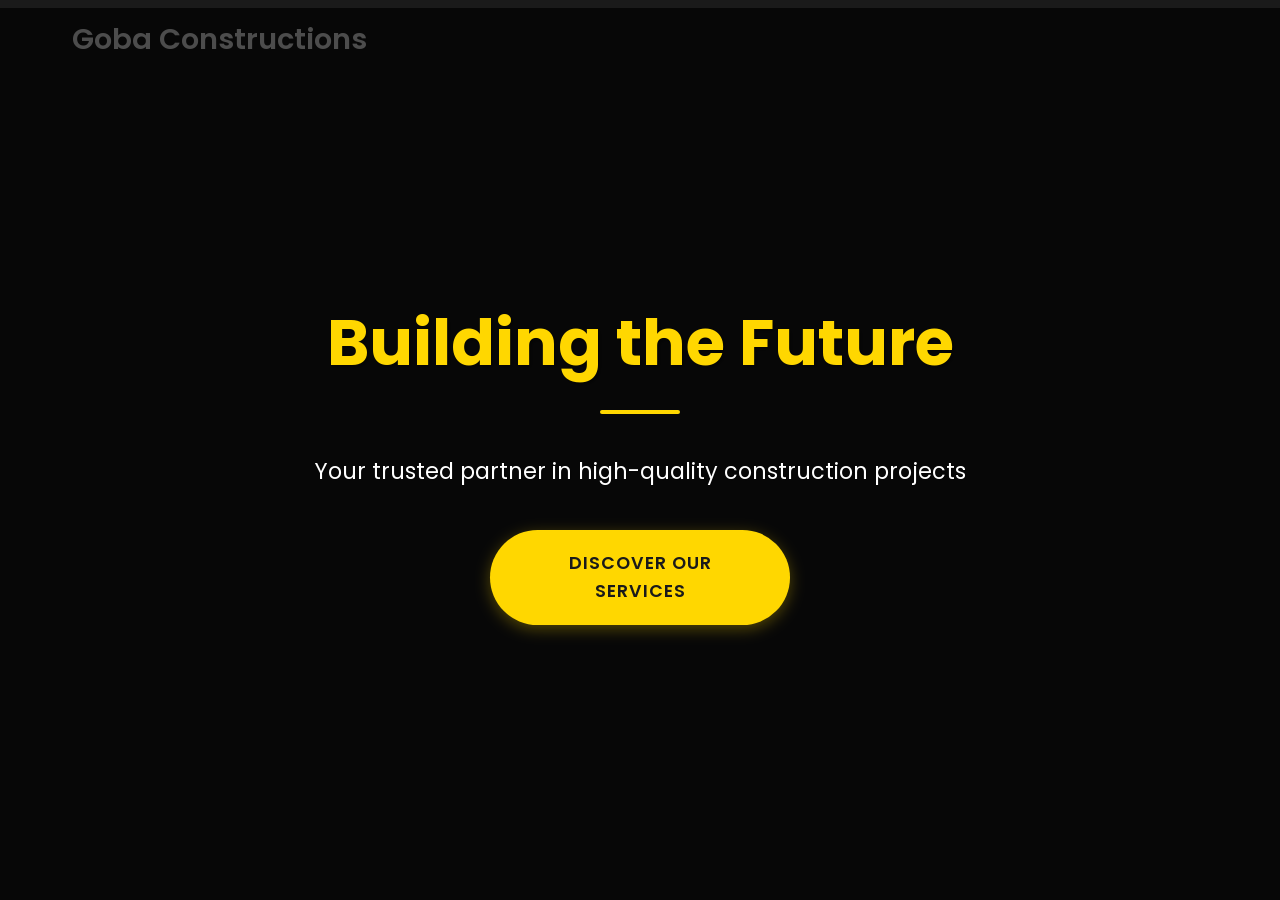
<file: index.html>
<!DOCTYPE html>
<html lang="en">
<head>
    <meta charset="UTF-8">
    <meta name="viewport" content="width=device-width, initial-scale=1.0">
    <meta name="description" content="Construction Co. - Your trusted partner in high-quality construction projects. Specializing in residential, commercial, and industrial construction with 25+ years of experience.">
    <meta name="keywords" content="construction, building, residential construction, commercial construction, renovation, construction company">
    <meta name="author" content="Construction Co.">
    <meta name="robots" content="index, follow">

    <!-- Open Graph / Facebook -->
    <meta property="og:type" content="website">
    <meta property="og:url" content="https://your-domain.com/">
    <meta property="og:title" content="Construction Firm - Building the Future">
    <meta property="og:description" content="Your trusted partner in high-quality construction projects. Specializing in residential, commercial, and industrial construction.">
    <meta property="og:image" content="https://your-domain.com/path-to-your-image.jpg">

    <!-- Twitter -->
    <meta property="twitter:card" content="summary_large_image">
    <meta property="twitter:url" content="https://your-domain.com/">
    <meta property="twitter:title" content="Construction Firm - Building the Future">
    <meta property="twitter:description" content="Your trusted partner in high-quality construction projects. Specializing in residential, commercial, and industrial construction.">
    <meta property="twitter:image" content="https://your-domain.com/path-to-your-image.jpg">

    <title>Construction Firm - Building the Future</title>
    <link rel="stylesheet" href="styles.css">
    <link href="https://fonts.googleapis.com/css2?family=Poppins:wght@300;400;600&display=swap" rel="stylesheet">
    <link rel="stylesheet" href="https://cdnjs.cloudflare.com/ajax/libs/font-awesome/6.0.0/css/all.min.css">
</head>
<body class="index-page">
    <header>
        <nav>
            <div class="logo">
                <a href="index.html"><h1>Goba Constructions</h1></a>
            </div>
            <div class="menu-toggle">
                <span></span>
                <span></span>
                <span></span>
            </div>
            <ul class="nav-links">
                <li><a href="about.html">About</a></li>
                <li><a href="projects.html">Projects</a></li>
                <li><a href="services.html">Services</a></li>
                <li><a href="contact.html">Contact</a></li>
            </ul>
        </nav>
        <div class="hero">
            <h2>Building the Future</h2>
            <p>Your trusted partner in high-quality construction projects</p>
            <a href="services.html" class="cta-btn">Discover Our Services</a>
        </div>
    </header>

    <script>
        // Navbar scroll effect
        window.addEventListener('scroll', function() {
            const nav = document.querySelector('nav');
            if (window.scrollY > 50) {
                nav.classList.add('scrolled');
            } else {
                nav.classList.remove('scrolled');
            }
        });

        // Mobile menu toggle
        const menuToggle = document.querySelector('.menu-toggle');
        const navLinks = document.querySelector('.nav-links');
        const body = document.body;

        menuToggle.addEventListener('click', function() {
            navLinks.classList.toggle('active');
            body.classList.toggle('menu-open');
            menuToggle.classList.toggle('active');
        });

        // Close menu when clicking a link
        document.querySelectorAll('.nav-links a').forEach(link => {
            link.addEventListener('click', () => {
                navLinks.classList.remove('active');
                body.classList.remove('menu-open');
                menuToggle.classList.remove('active');
            });
        });
    </script>
</body>
</html>
</file>
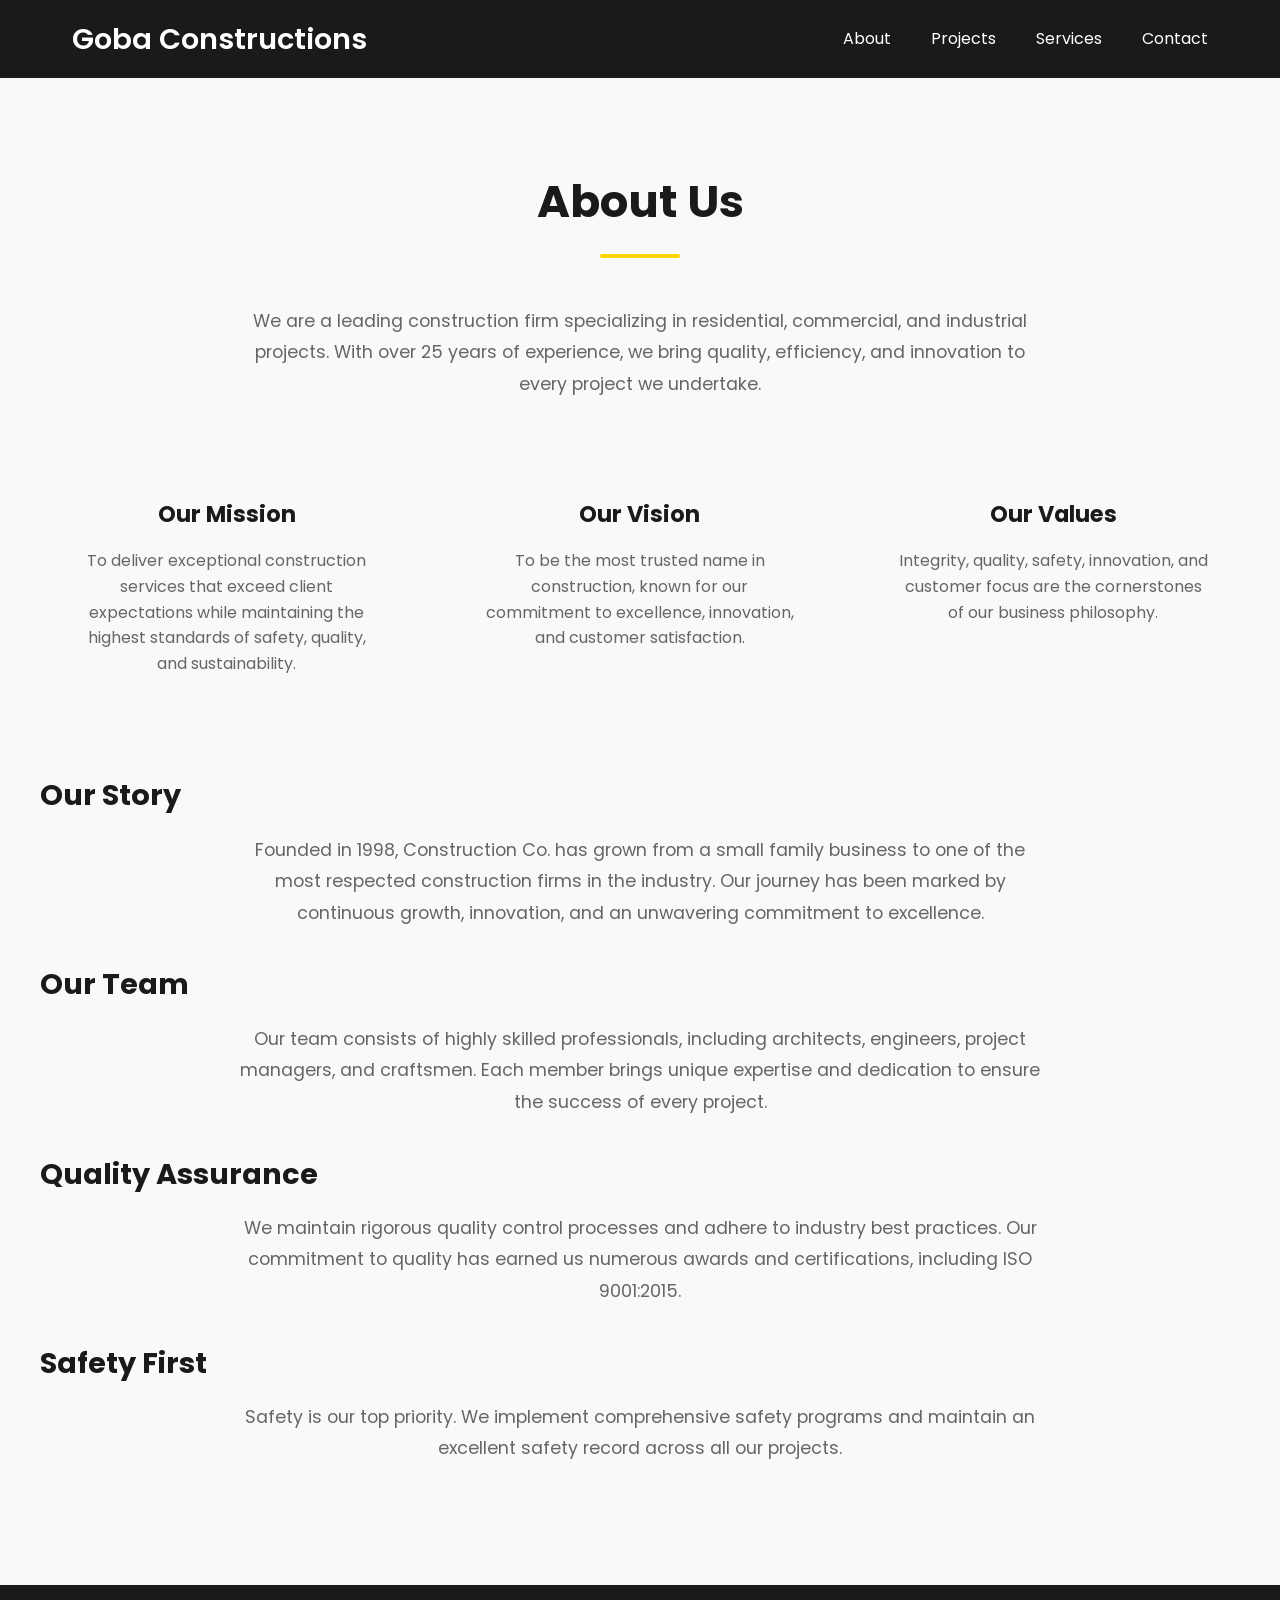
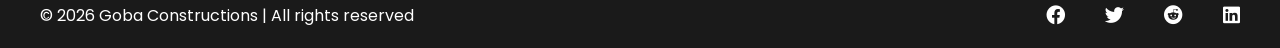
<file: about.html>
<!DOCTYPE html>
<html lang="en">
<head>
    <meta charset="UTF-8">
    <meta name="viewport" content="width=device-width, initial-scale=1.0">
    <title>About Us - Construction Co.</title>
    <link rel="stylesheet" href="styles.css">
    <link href="https://fonts.googleapis.com/css2?family=Poppins:wght@300;400;600&display=swap" rel="stylesheet">
    <link rel="stylesheet" href="https://cdnjs.cloudflare.com/ajax/libs/font-awesome/6.0.0/css/all.min.css">
</head>
<body>
    <header>
        <nav>
            <div class="logo">
                <a href="index.html"><h1>Goba Constructions</h1></a>
            </div>
            <div class="menu-toggle">
                <span></span>
                <span></span>
                <span></span>
            </div>
            <ul class="nav-links">
                <li><a href="about.html">About</a></li>
                <li><a href="projects.html">Projects</a></li>
                <li><a href="services.html">Services</a></li>
                <li><a href="contact.html">Contact</a></li>
            </ul>
        </nav>
    </header>

    <section class="about-section">
        <div class="container">
            <h2>About Us</h2>
            <p>We are a leading construction firm specializing in residential, commercial, and industrial projects. With over 25 years of experience, we bring quality, efficiency, and innovation to every project we undertake.</p>
            
            <div class="about-grid">
                <div class="about-item">
                    <h3>Our Mission</h3>
                    <p>To deliver exceptional construction services that exceed client expectations while maintaining the highest standards of safety, quality, and sustainability.</p>
                </div>
                <div class="about-item">
                    <h3>Our Vision</h3>
                    <p>To be the most trusted name in construction, known for our commitment to excellence, innovation, and customer satisfaction.</p>
                </div>
                <div class="about-item">
                    <h3>Our Values</h3>
                    <p>Integrity, quality, safety, innovation, and customer focus are the cornerstones of our business philosophy.</p>
                </div>
            </div>

            <div class="about-content">
                <h3>Our Story</h3>
                <p>Founded in 1998, Construction Co. has grown from a small family business to one of the most respected construction firms in the industry. Our journey has been marked by continuous growth, innovation, and an unwavering commitment to excellence.</p>
                
                <h3>Our Team</h3>
                <p>Our team consists of highly skilled professionals, including architects, engineers, project managers, and craftsmen. Each member brings unique expertise and dedication to ensure the success of every project.</p>
                
                <h3>Quality Assurance</h3>
                <p>We maintain rigorous quality control processes and adhere to industry best practices. Our commitment to quality has earned us numerous awards and certifications, including ISO 9001:2015.</p>
                
                <h3>Safety First</h3>
                <p>Safety is our top priority. We implement comprehensive safety programs and maintain an excellent safety record across all our projects.</p>
            </div>
        </div>
    </section>

    <footer>
        <div class="container">
            <p>&copy; 2026 Goba Constructions | All rights reserved</p>
            <div class="social-links">
                <a href="#" target="_blank"><i class="fab fa-facebook"></i></a>
                <a href="#" target="_blank"><i class="fab fa-twitter"></i></a>
                <a href="#" target="_blank"><i class="fab fa-reddit"></i></a>
                <a href="#" target="_blank"><i class="fab fa-linkedin"></i></a>
            </div>
        </div>
    </footer>

    <script>
        // Navbar scroll effect
        window.addEventListener('scroll', function() {
            const nav = document.querySelector('nav');
            if (window.scrollY > 50) {
                nav.classList.add('scrolled');
            } else {
                nav.classList.remove('scrolled');
            }
        });

        // Mobile menu toggle
        const menuToggle = document.querySelector('.menu-toggle');
        const navLinks = document.querySelector('.nav-links');
        const body = document.body;

        menuToggle.addEventListener('click', function() {
            navLinks.classList.toggle('active');
            body.classList.toggle('menu-open');
            menuToggle.classList.toggle('active');
        });

        // Close menu when clicking a link
        document.querySelectorAll('.nav-links a').forEach(link => {
            link.addEventListener('click', () => {
                navLinks.classList.remove('active');
                body.classList.remove('menu-open');
                menuToggle.classList.remove('active');
            });
        });
    </script>
</body>
</html>
</file>
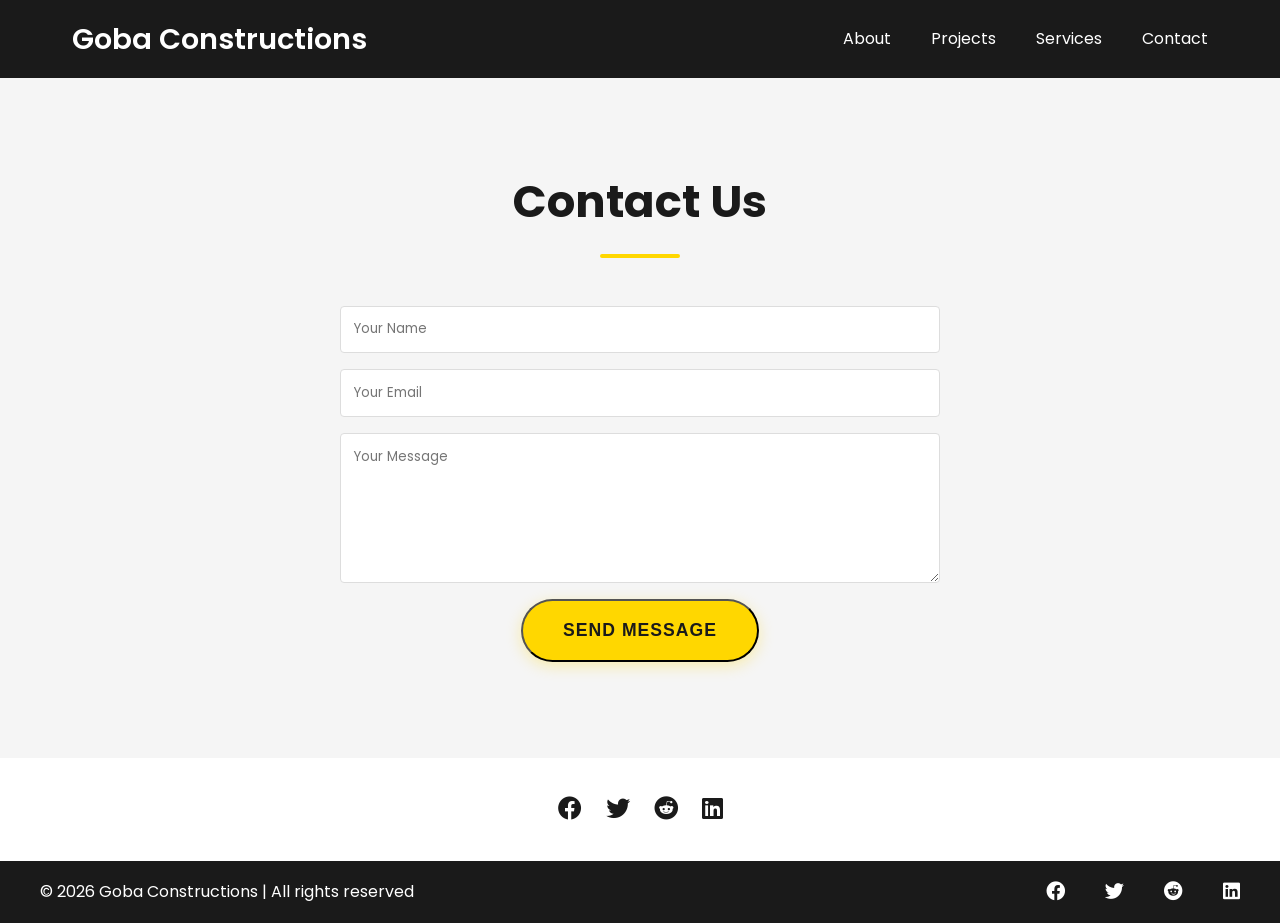
<file: contact.html>
<!DOCTYPE html>
<html lang="en">
<head>
    <meta charset="UTF-8">
    <meta name="viewport" content="width=device-width, initial-scale=1.0">
    <title>Contact Us - Construction Co.</title>
    <link rel="stylesheet" href="styles.css">
    <link href="https://fonts.googleapis.com/css2?family=Poppins:wght@300;400;600&display=swap" rel="stylesheet">
    <link rel="stylesheet" href="https://cdnjs.cloudflare.com/ajax/libs/font-awesome/6.0.0/css/all.min.css">
</head>
<body>
    <header>
        <nav>
            <div class="logo">
                <a href="index.html"><h1>Goba Constructions</h1></a>
            </div>
            <div class="menu-toggle">
                <span></span>
                <span></span>
                <span></span>
            </div>
            <ul class="nav-links">
                <li><a href="about.html">About</a></li>
                <li><a href="projects.html">Projects</a></li>
                <li><a href="services.html">Services</a></li>
                <li><a href="contact.html">Contact</a></li>
            </ul>
        </nav>
    </header>

    <section class="contact-section">
        <div class="container">
            <h2>Contact Us</h2>
            <div id="form-success" class="form-success" style="display: none;">
                Thank you for your message! We'll get back to you soon.
            </div>
            <form id="contact-form" action="https://docs.google.com/forms/d/e/1FAIpQLSeeWD7HmExbhFIL5DDDLMW4hxQndRG6WgxawOISK6EzLpdPJg/formResponse" method="POST">
                <input type="text" name="entry.463503535" placeholder="Your Name" required>
                <input type="email" name="entry.812055748" placeholder="Your Email" required>
                <textarea name="entry.1168047729" placeholder="Your Message" required></textarea>
                <button type="submit" class="cta-btn">Send Message</button>
            </form>
        </div>
    </section>

    <div class="social-links">
        <a href="#" target="_blank"><i class="fab fa-facebook"></i></a>
        <a href="#" target="_blank"><i class="fab fa-twitter"></i></a>
        <a href="#" target="_blank"><i class="fab fa-reddit"></i></a>
        <a href="#" target="_blank"><i class="fab fa-linkedin"></i></a>
    </div>

    <footer>
        <div class="container">
            <p>&copy; 2026 Goba Constructions | All rights reserved</p>
            <div class="social-links">
                <a href="#" target="_blank"><i class="fab fa-facebook"></i></a>
                <a href="#" target="_blank"><i class="fab fa-twitter"></i></a>
                <a href="#" target="_blank"><i class="fab fa-reddit"></i></a>
                <a href="#" target="_blank"><i class="fab fa-linkedin"></i></a>
            </div>
        </div>
    </footer>

    <script>
        // Navbar scroll effect
        window.addEventListener('scroll', function() {
            const nav = document.querySelector('nav');
            if (window.scrollY > 50) {
                nav.classList.add('scrolled');
            } else {
                nav.classList.remove('scrolled');
            }
        });

        // Mobile menu toggle
        const menuToggle = document.querySelector('.menu-toggle');
        const navLinks = document.querySelector('.nav-links');
        const body = document.body;

        menuToggle.addEventListener('click', function() {
            navLinks.classList.toggle('active');
            body.classList.toggle('menu-open');
            menuToggle.classList.toggle('active');
        });

        // Close menu when clicking a link
        document.querySelectorAll('.nav-links a').forEach(link => {
            link.addEventListener('click', () => {
                navLinks.classList.remove('active');
                body.classList.remove('menu-open');
                menuToggle.classList.remove('active');
            });
        });

        // Form submission
        document.getElementById('contact-form').addEventListener('submit', function(e) {
            e.preventDefault();
            
            // Get the form data
            const formData = new FormData(this);
            
            // Submit the form data
            fetch(this.action, {
                method: 'POST',
                body: formData,
                mode: 'no-cors'
            })
            .then(() => {
                // Show success message
                document.getElementById('form-success').style.display = 'block';
                // Reset the form
                this.reset();
                // Hide success message after 5 seconds
                setTimeout(() => {
                    document.getElementById('form-success').style.display = 'none';
                }, 5000);
            })
            .catch(error => {
                console.error('Error:', error);
            });
        });
    </script>
</body>
</html>
</file>
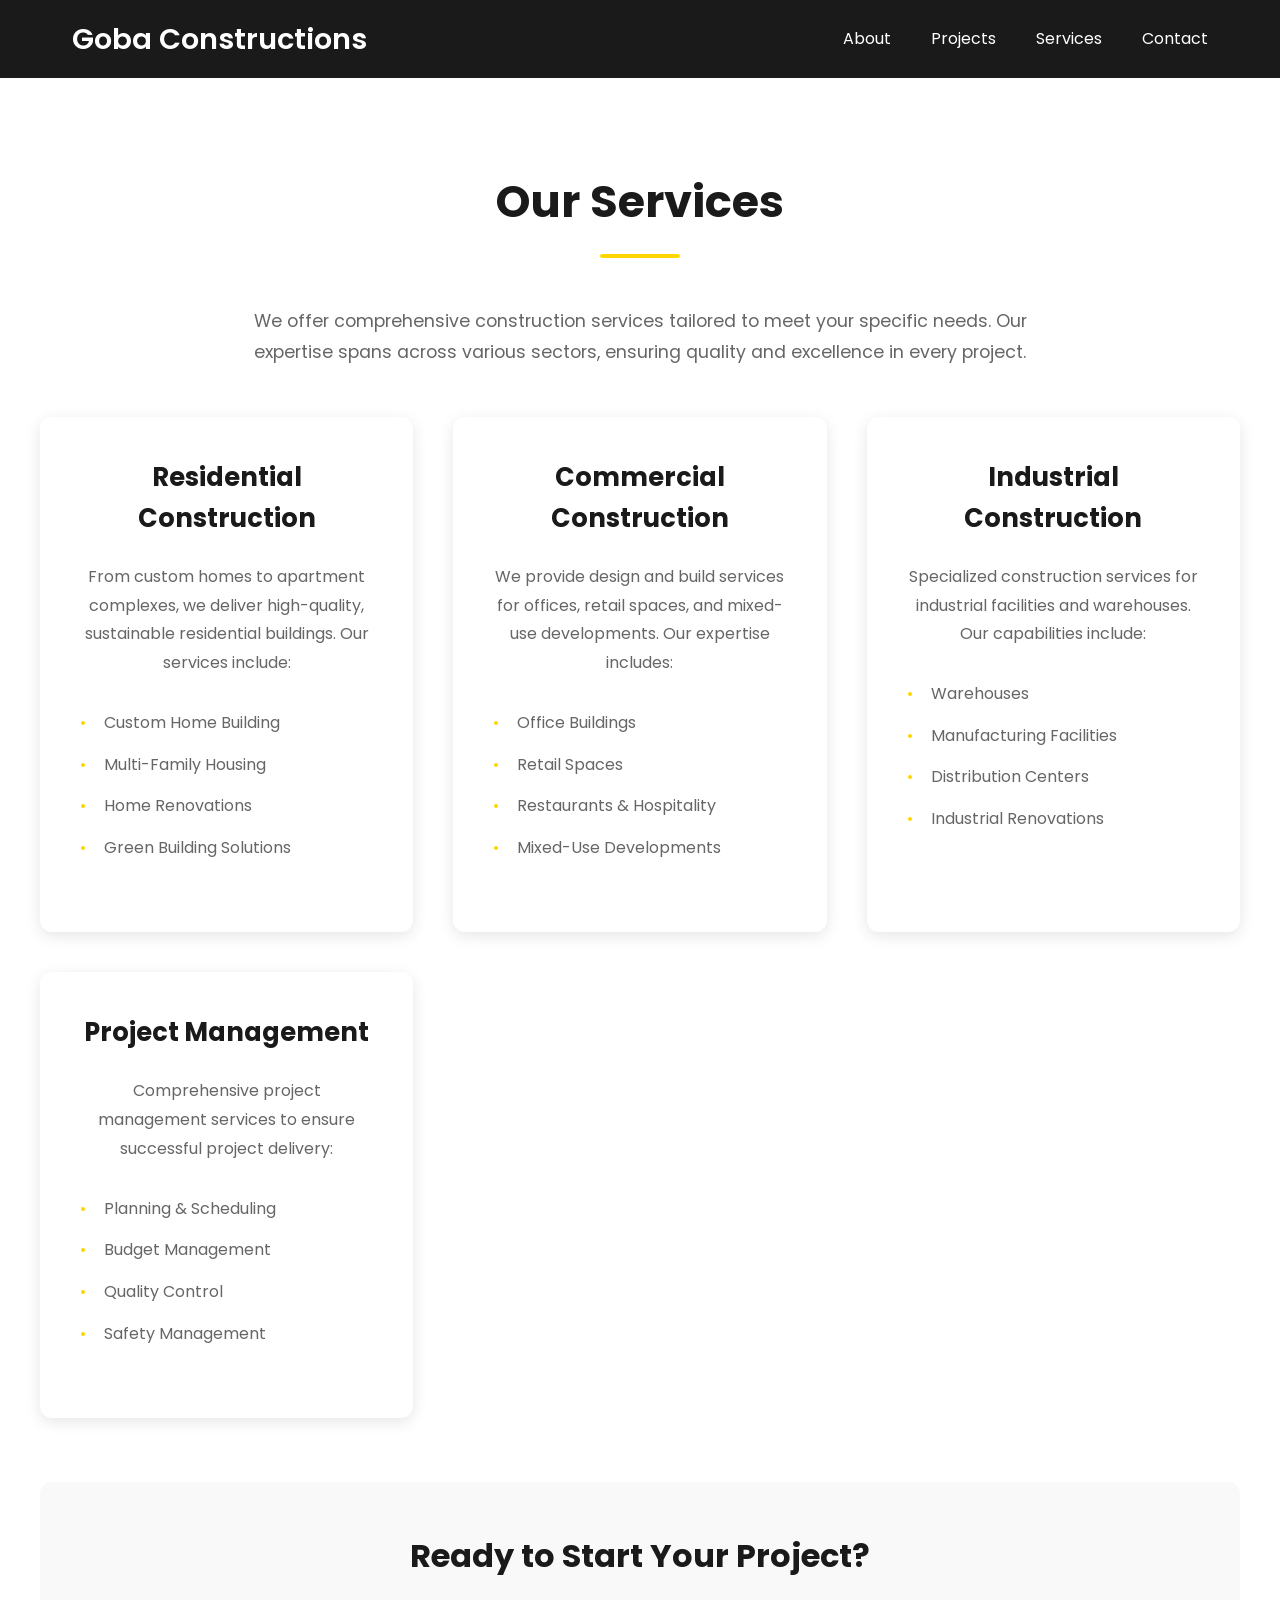
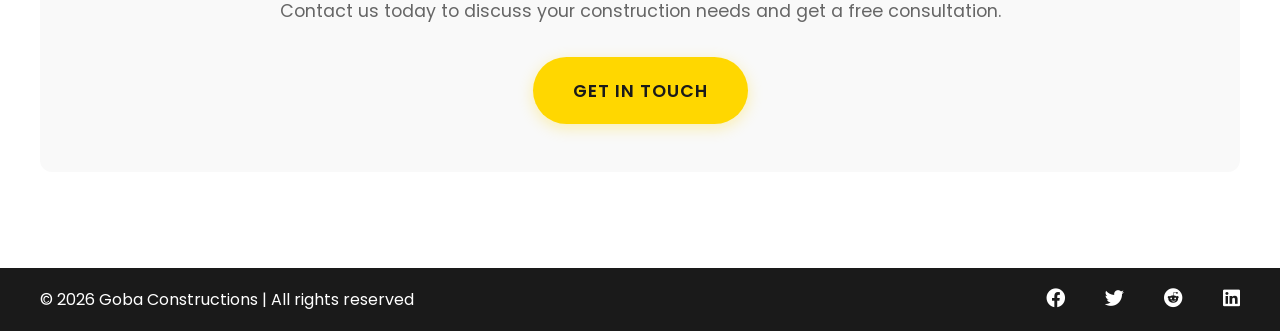
<file: services.html>
<!DOCTYPE html>
<html lang="en">
<head>
    <meta charset="UTF-8">
    <meta name="viewport" content="width=device-width, initial-scale=1.0">
    <title>Our Services - Construction Co.</title>
    <link rel="stylesheet" href="styles.css">
    <link href="https://fonts.googleapis.com/css2?family=Poppins:wght@300;400;600&display=swap" rel="stylesheet">
    <link rel="stylesheet" href="https://cdnjs.cloudflare.com/ajax/libs/font-awesome/6.0.0/css/all.min.css">
</head>
<body>
    <header>
        <nav>
            <div class="logo">
                <a href="index.html"><h1>Goba Constructions</h1></a>
            </div>
            <div class="menu-toggle">
                <span></span>
                <span></span>
                <span></span>
            </div>
            <ul class="nav-links">
                <li><a href="about.html">About</a></li>
                <li><a href="projects.html">Projects</a></li>
                <li><a href="services.html">Services</a></li>
                <li><a href="contact.html">Contact</a></li>
            </ul>
        </nav>
    </header>

    <section class="services-section">
        <div class="container">
            <h2>Our Services</h2>
            <p class="section-intro">We offer comprehensive construction services tailored to meet your specific needs. Our expertise spans across various sectors, ensuring quality and excellence in every project.</p>
            
            <div class="services-list">
                <div class="service-item">
                    <h3>Residential Construction</h3>
                    <p>From custom homes to apartment complexes, we deliver high-quality, sustainable residential buildings. Our services include:</p>
                    <ul class="service-features">
                        <li>Custom Home Building</li>
                        <li>Multi-Family Housing</li>
                        <li>Home Renovations</li>
                        <li>Green Building Solutions</li>
                    </ul>
                </div>
                <div class="service-item">
                    <h3>Commercial Construction</h3>
                    <p>We provide design and build services for offices, retail spaces, and mixed-use developments. Our expertise includes:</p>
                    <ul class="service-features">
                        <li>Office Buildings</li>
                        <li>Retail Spaces</li>
                        <li>Restaurants & Hospitality</li>
                        <li>Mixed-Use Developments</li>
                    </ul>
                </div>
                <div class="service-item">
                    <h3>Industrial Construction</h3>
                    <p>Specialized construction services for industrial facilities and warehouses. Our capabilities include:</p>
                    <ul class="service-features">
                        <li>Warehouses</li>
                        <li>Manufacturing Facilities</li>
                        <li>Distribution Centers</li>
                        <li>Industrial Renovations</li>
                    </ul>
                </div>
                <div class="service-item">
                    <h3>Project Management</h3>
                    <p>Comprehensive project management services to ensure successful project delivery:</p>
                    <ul class="service-features">
                        <li>Planning & Scheduling</li>
                        <li>Budget Management</li>
                        <li>Quality Control</li>
                        <li>Safety Management</li>
                    </ul>
                </div>
            </div>

            <div class="service-cta">
                <h3>Ready to Start Your Project?</h3>
                <p>Contact us today to discuss your construction needs and get a free consultation.</p>
                <a href="contact.html" class="cta-btn">Get in Touch</a>
            </div>
        </div>
    </section>

    <footer>
        <div class="container">
            <p>&copy; 2026 Goba Constructions | All rights reserved</p>
            <div class="social-links">
                <a href="#" target="_blank"><i class="fab fa-facebook"></i></a>
                <a href="#" target="_blank"><i class="fab fa-twitter"></i></a>
                <a href="#" target="_blank"><i class="fab fa-reddit"></i></a>
                <a href="#" target="_blank"><i class="fab fa-linkedin"></i></a>
            </div>
        </div>
    </footer>

    <script>
        // Navbar scroll effect
        window.addEventListener('scroll', function() {
            const nav = document.querySelector('nav');
            if (window.scrollY > 50) {
                nav.classList.add('scrolled');
            } else {
                nav.classList.remove('scrolled');
            }
        });

        // Mobile menu toggle
        const menuToggle = document.querySelector('.menu-toggle');
        const navLinks = document.querySelector('.nav-links');
        const body = document.body;

        menuToggle.addEventListener('click', function() {
            navLinks.classList.toggle('active');
            body.classList.toggle('menu-open');
            menuToggle.classList.toggle('active');
        });

        // Close menu when clicking a link
        document.querySelectorAll('.nav-links a').forEach(link => {
            link.addEventListener('click', () => {
                navLinks.classList.remove('active');
                body.classList.remove('menu-open');
                menuToggle.classList.remove('active');
            });
        });
    </script>
</body>
</html>
</file>
<file: styles.css>
/* Reset and base styles */
* {
    margin: 0;
    padding: 0;
    box-sizing: border-box;
}

html {
    scroll-behavior: smooth;
}

body {
    font-family: 'Poppins', sans-serif;
    line-height: 1.6;
    color: #333;
    padding-top: 70px;
    min-height: 100vh;
    display: flex;
    flex-direction: column;
}

/* Header and Navigation */
header {
    background-color: #1a1a1a;
    color: white;
    padding: 0;
    position: fixed;
    top: 0;
    left: 0;
    right: 0;
    z-index: 1000;
    width: 100%;
}

nav {
    display: flex;
    justify-content: space-between;
    align-items: center;
    padding: 1rem 2rem;
    max-width: 1200px;
    margin: 0 auto;
    transition: all 0.3s ease;
}

nav.scrolled {
    background-color: rgba(26, 26, 26, 0.95);
    box-shadow: 0 2px 10px rgba(0, 0, 0, 0.1);
}

.logo a {
    text-decoration: none;
    color: white;
}

.logo h1 {
    font-size: 1.8rem;
    font-weight: 600;
    transition: color 0.3s ease;
}

.logo h1:hover {
    color: #ffd700;
}

.nav-links {
    display: flex;
    list-style: none;
    gap: 2.5rem;
}

.nav-links a {
    color: white;
    text-decoration: none;
    font-weight: 400;
    transition: all 0.3s ease;
    position: relative;
    padding: 0.5rem 0;
}

.nav-links a::after {
    content: '';
    position: absolute;
    width: 0;
    height: 2px;
    bottom: 0;
    left: 0;
    background-color: #ffd700;
    transition: width 0.3s ease;
}

.nav-links a:hover::after {
    width: 100%;
}

.nav-links a:hover {
    color: #ffd700;
}

/* Hero Section */
.hero {
    margin-top: -70px;
    text-align: center;
    padding: 6rem 2rem;
    background: linear-gradient(rgba(0,0,0,0.7), rgba(0,0,0,0.7)), url('https://images.unsplash.com/photo-1504917595217-d4dc5ebe6122?ixlib=rb-4.0.3&ixid=M3wxMjA3fDB8MHxwaG90by1wYWdlfHx8fGVufDB8fHx8fA%3D%3D&auto=format&fit=crop&w=1920&q=80');
    background-size: cover;
    background-position: center;
    color: white;
    min-height: 100vh;
    display: flex;
    flex-direction: column;
    justify-content: center;
    position: relative;
}

.hero h2 {
    font-size: 4rem;
    margin-bottom: 1.5rem;
    text-shadow: 2px 2px 4px rgba(0,0,0,0.5);
    color: #ffd700;
}

.hero p {
    font-size: 1.4rem;
    margin-bottom: 2.5rem;
    max-width: 800px;
    margin-left: auto;
    margin-right: auto;
    text-shadow: 1px 1px 2px rgba(0,0,0,0.5);
}

/* Buttons */
.cta-btn {
    display: inline-block;
    padding: 1.2rem 2.5rem;
    background-color: #ffd700;
    color: #1a1a1a;
    text-decoration: none;
    border-radius: 50px;
    font-weight: 600;
    font-size: 1.1rem;
    transition: all 0.3s ease;
    text-transform: uppercase;
    letter-spacing: 1px;
    box-shadow: 0 4px 15px rgba(255, 215, 0, 0.3);
    max-width: 300px;
    margin: 0 auto;
    text-align: center;
}

.cta-btn:hover {
    background-color: #ffed4a;
    transform: translateY(-2px);
    box-shadow: 0 6px 20px rgba(255, 215, 0, 0.4);
}

/* Sections */
section {
    padding: 6rem 2rem;
}

.container {
    max-width: 1200px;
    margin: 0 auto;
}

h2 {
    text-align: center;
    margin-bottom: 3rem;
    font-size: 2.8rem;
    color: #1a1a1a;
    position: relative;
}

h2::after {
    content: '';
    display: block;
    width: 80px;
    height: 4px;
    background-color: #ffd700;
    margin: 1rem auto;
    border-radius: 2px;
}

/* Projects Section */
.projects-gallery {
    display: grid;
    grid-template-columns: repeat(auto-fit, minmax(350px, 1fr));
    gap: 2.5rem;
}

.project-item {
    background: #fff;
    border-radius: 12px;
    overflow: hidden;
    box-shadow: 0 4px 15px rgba(0,0,0,0.1);
    transition: transform 0.3s ease;
}

.project-item:hover {
    transform: translateY(-5px);
}

.project-item img {
    width: 100%;
    height: 250px;
    object-fit: cover;
}

.project-item h3 {
    padding: 1.5rem;
    text-align: center;
    font-size: 1.4rem;
    color: #1a1a1a;
}

.project-item p {
    padding: 0 1.5rem 1.5rem;
    text-align: center;
    color: #666;
}

/* Services Section */
.services-list {
    display: grid;
    grid-template-columns: repeat(auto-fit, minmax(350px, 1fr));
    gap: 2.5rem;
}

.service-item {
    padding: 2.5rem;
    background: #fff;
    border-radius: 12px;
    text-align: center;
    box-shadow: 0 4px 15px rgba(0,0,0,0.1);
    transition: transform 0.3s ease;
}

.service-item:hover {
    transform: translateY(-5px);
}

.service-item h3 {
    margin-bottom: 1.5rem;
    color: #1a1a1a;
    font-size: 1.6rem;
}

.service-item p {
    color: #666;
    line-height: 1.8;
}

/* About Section */
.about-section {
    background-color: #f9f9f9;
}

.about-section p {
    max-width: 800px;
    margin: 0 auto;
    text-align: center;
    font-size: 1.1rem;
    line-height: 1.8;
    color: #666;
}

.about-grid {
    display: grid;
    grid-template-columns: repeat(auto-fit, minmax(300px, 1fr));
    gap: 2.5rem;
    margin-top: 4rem;
}

.about-item {
    text-align: center;
    padding: 2rem;
}

.about-item h3 {
    color: #1a1a1a;
    margin-bottom: 1rem;
    font-size: 1.4rem;
}

.about-item p {
    color: #666;
    font-size: 1rem;
    line-height: 1.6;
}

/* Contact Section */
.contact-section {
    background: #f5f5f5;
}

.form-success {
    background-color: #4CAF50;
    color: white;
    padding: 1rem;
    border-radius: 4px;
    margin-bottom: 1rem;
    text-align: center;
    animation: fadeIn 0.5s ease-in;
}

@keyframes fadeIn {
    from { opacity: 0; }
    to { opacity: 1; }
}

form {
    max-width: 600px;
    margin: 0 auto;
    display: flex;
    flex-direction: column;
    gap: 1rem;
}

input, textarea {
    padding: 0.8rem;
    border: 1px solid #ddd;
    border-radius: 4px;
    font-family: inherit;
}

textarea {
    min-height: 150px;
    resize: vertical;
}

/* Footer */
footer {
    background: #1a1a1a;
    color: white;
    text-align: center;
    padding: 1rem;
    margin-top: auto;
}

footer .container {
    display: flex;
    justify-content: space-between;
    align-items: center;
    max-width: 1200px;
    margin: 0 auto;
}

footer p {
    margin: 0;
}

footer .social-links {
    margin: 0;
}

footer .social-links a {
    color: white;
    font-size: 1.2rem;
    margin-left: 1rem;
    transition: color 0.3s ease;
}

footer .social-links a:hover {
    color: #ffd700;
}

@media (max-width: 768px) {
    footer .container {
        flex-direction: column;
        gap: 1rem;
    }
    
    footer .social-links {
        margin-top: 0.5rem;
    }
}

/* Section Intro */
.section-intro {
    text-align: center;
    max-width: 800px;
    margin: 0 auto 3rem;
    font-size: 1.1rem;
    color: #666;
    line-height: 1.8;
}

/* Project Details */
.project-details {
    padding: 0 1.5rem 1.5rem;
    text-align: left;
    border-top: 1px solid #eee;
    margin-top: 1rem;
}

.project-details p {
    margin: 0.5rem 0;
    color: #666;
    font-size: 0.9rem;
}

.project-details strong {
    color: #1a1a1a;
}

/* Service Features */
.service-features {
    list-style: none;
    padding: 0;
    margin: 1.5rem 0;
    text-align: left;
}

.service-features li {
    padding: 0.5rem 0;
    color: #666;
    position: relative;
    padding-left: 1.5rem;
}

.service-features li::before {
    content: '•';
    color: #ffd700;
    position: absolute;
    left: 0;
}

/* Service CTA */
.service-cta {
    text-align: center;
    margin-top: 4rem;
    padding: 3rem;
    background: #f9f9f9;
    border-radius: 12px;
}

.service-cta h3 {
    font-size: 2rem;
    margin-bottom: 1rem;
    color: #1a1a1a;
}

.service-cta p {
    margin-bottom: 2rem;
    color: #666;
    font-size: 1.1rem;
}

/* About Content */
.about-content {
    margin-top: 4rem;
}

.about-content h3 {
    color: #1a1a1a;
    font-size: 1.8rem;
    margin: 2rem 0 1rem;
}

.about-content p {
    color: #666;
    line-height: 1.8;
    margin-bottom: 1.5rem;
}

/* Social Media */
.social-links {
    display: flex;
    justify-content: center;
    gap: 1.5rem;
    margin: 2rem 0;
}

.social-links a {
    color: #1a1a1a;
    font-size: 1.5rem;
    transition: color 0.3s ease;
}

.social-links a:hover {
    color: #ffd700;
}

footer .social-links {
    margin: 0;
    justify-content: flex-end;
}

footer .social-links a {
    color: white;
}

/* Responsive Design */
@media (max-width: 768px) {
    .nav-links {
        display: none;
        position: fixed;
        top: 0;
        right: 0;
        width: 70%;
        height: 100vh;
        background: #1a1a1a;
        padding: 100px 20px 20px;
        z-index: 1000;
    }

    .nav-links.active {
        display: block;
    }

    .menu-toggle {
        display: block;
    }

    .nav-links li {
        margin: 8px 0;
        border-bottom: 1px solid rgba(255, 255, 255, 0.1);
    }

    .nav-links li:last-child {
        border-bottom: none;
    }

    .nav-links a {
        display: block;
        padding: 12px 20px;
        color: #fff;
        font-size: 1.1rem;
        position: relative;
        transition: all 0.3s ease;
    }

    .nav-links a::before {
        content: '';
        position: absolute;
        left: 0;
        bottom: 0;
        width: 0;
        height: 2px;
        background: #ffd700;
        transition: width 0.3s ease;
    }

    .nav-links a:hover::before {
        width: 100%;
    }

    .nav-links a:hover {
        padding-left: 25px;
    }

    body.menu-open {
        overflow: hidden;
    }

    .hero h2 {
        font-size: 2.5rem;
    }
    
    section {
        padding: 3rem 1rem;
    }

    .service-cta {
        padding: 2rem;
    }

    .about-content h3 {
        font-size: 1.5rem;
    }
}

@media (min-width: 769px) {
    .index-page .nav-links {
        display: none;
    }
    
    .index-page .menu-toggle {
        display: none;
    }
}

/* Mobile Navigation */
.menu-toggle {
    display: none;
    flex-direction: column;
    justify-content: space-between;
    width: 30px;
    height: 21px;
    cursor: pointer;
    z-index: 100;
}

.menu-toggle span {
    display: block;
    width: 100%;
    height: 3px;
    background-color: #333;
    transition: all 0.3s ease;
}

@media (max-width: 768px) {
    .menu-toggle {
        display: flex;
    }

    .nav-links {
        display: none;
        position: fixed;
        top: 0;
        right: -100%;
        width: 70%;
        height: 100vh;
        background: #1a1a1a;
        flex-direction: column;
        padding: 100px 20px 20px;
        transition: right 0.3s ease;
        box-shadow: -2px 0 5px rgba(0, 0, 0, 0.1);
        z-index: 99;
    }

    .nav-links.active {
        display: flex;
        right: 0;
    }

    .nav-links li {
        margin: 8px 0;
        width: 100%;
        text-align: center;
        border-bottom: 1px solid rgba(255, 255, 255, 0.1);
    }

    .nav-links li:last-child {
        border-bottom: none;
    }

    .nav-links a {
        font-size: 1.1rem;
        color: white;
        display: block;
        padding: 12px 20px;
        width: 100%;
        transition: all 0.3s ease;
        position: relative;
    }

    .nav-links a::before {
        content: '';
        position: absolute;
        left: 0;
        top: 50%;
        transform: translateY(-50%);
        width: 3px;
        height: 0;
        background-color: #ffd700;
        transition: height 0.3s ease;
    }

    .nav-links a:hover {
        color: #ffd700;
        padding-left: 25px;
    }

    .nav-links a:hover::before {
        height: 20px;
    }

    /* Adjust header for mobile */
    header {
        padding: 1rem;
    }

    nav {
        padding: 0;
    }

    .logo h1 {
        font-size: 1.5rem;
    }

    /* Prevent body scroll when menu is open */
    body.menu-open {
        overflow: hidden;
    }

    /* Style the menu toggle button */
    .menu-toggle span {
        background-color: white;
    }

    .menu-toggle.active span:nth-child(1) {
        transform: translateY(9px) rotate(45deg);
    }

    .menu-toggle.active span:nth-child(2) {
        opacity: 0;
    }

    .menu-toggle.active span:nth-child(3) {
        transform: translateY(-9px) rotate(-45deg);
    }
}
</file>
